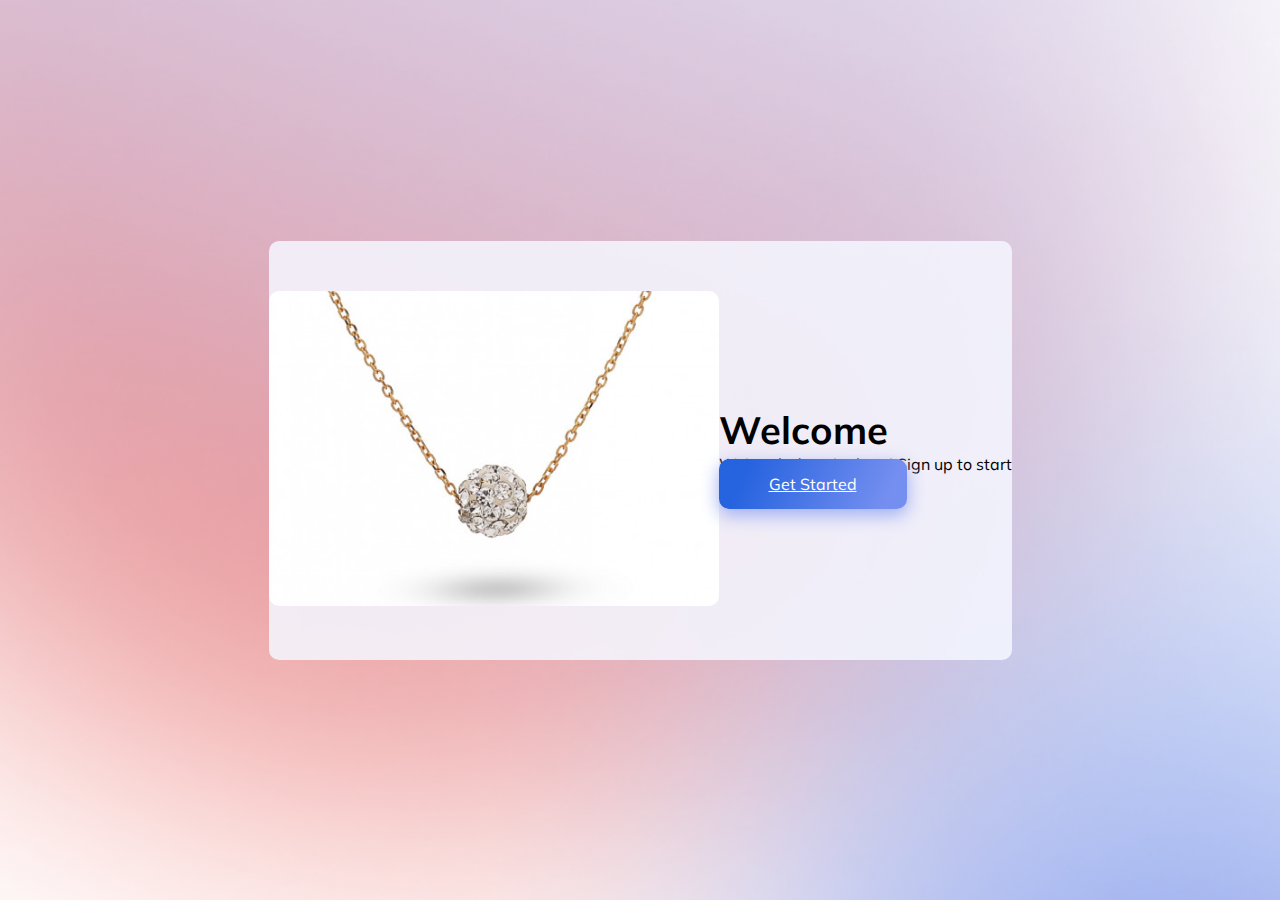
<file: index.html>
<!DOCTYPE html>
<html lang="en">
<head>
    <meta charset="UTF-8">
    <meta http-equiv="X-UA-Compatible" content="IE=edge">
    <meta name="viewport" content="width=device-width, initial-scale=1.0">
    <link href="https://fonts.googleapis.com/css2?family=Mulish:wght@400;700&display=swap" rel="stylesheet">
    <link href="https://cdn.jsdelivr.net/npm/bootstrap@5.3.0-alpha1/dist/css/bootstrap.min.css" rel="stylesheet" integrity="sha384-GLhlTQ8iRABdZLl6O3oVMWSktQOp6b7In1Zl3/Jr59b6EGGoI1aFkw7cmDA6j6gD" crossorigin="anonymous">
    <link rel="stylesheet" href="assets/css/style.css">
    <title>Welcome Page</title>
</head>
<body>

    <section class="welcome-section">
        <div class="container">
            <div class="row content">
                <div class="col-md-6 col-12">
                    <div class="welcome-image p-3">
                        <img class="w-100" src="assets/images/welcome.jpg" alt="">
                    </div>
                </div>
                <div class="col-md-5 col-12">
                    <div class="welcome-text">
                        <h2>Welcome</h2>
                        <p class="py-4">We’re glad you’re here! Sign up to start</p>
                    </div>
                    <div class="get-started">
                        <a class="btn" href="signup.html">Get Started</a>
                    </div>
                </div>
            </div>
        </div>
    </section>
    
    <!-- Scripts -->
    <script src="https://cdn.jsdelivr.net/npm/@popperjs/core@2.11.6/dist/umd/popper.min.js" integrity="sha384-oBqDVmMz9ATKxIep9tiCxS/Z9fNfEXiDAYTujMAeBAsjFuCZSmKbSSUnQlmh/jp3" crossorigin="anonymous"></script>
    <script src="https://cdn.jsdelivr.net/npm/bootstrap@5.3.0-alpha1/dist/js/bootstrap.min.js" integrity="sha384-mQ93GR66B00ZXjt0YO5KlohRA5SY2XofN4zfuZxLkoj1gXtW8ANNCe9d5Y3eG5eD" crossorigin="anonymous"></script>
    <script src="https://cdn.jsdelivr.net/npm/bootstrap@5.3.0-alpha1/dist/js/bootstrap.bundle.min.js" crossorigin="anonymous"></script>
</body>
</html>
</file>
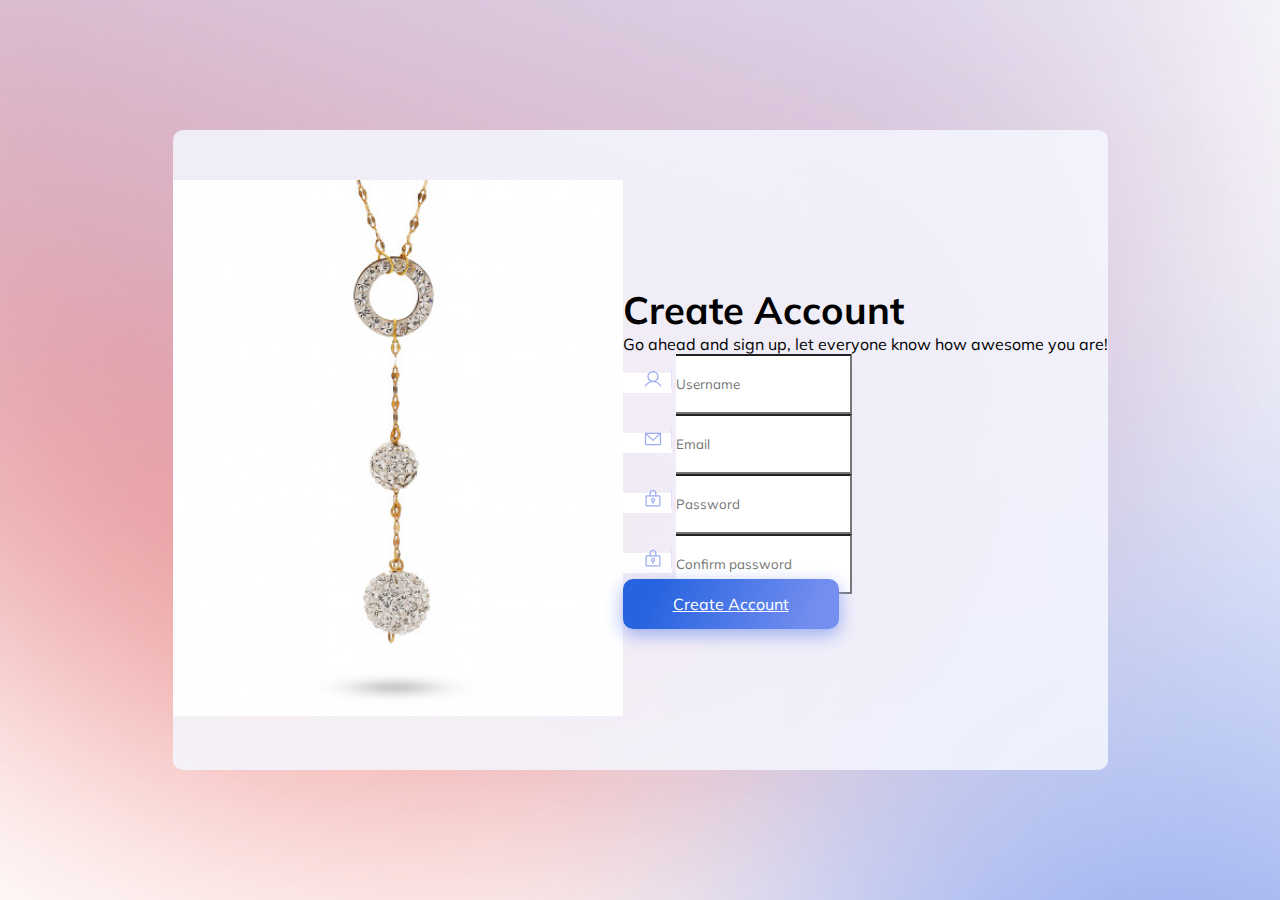
<file: signup.html>
<!DOCTYPE html>
<html lang="en">
<head>
    <meta charset="UTF-8">
    <meta http-equiv="X-UA-Compatible" content="IE=edge">
    <meta name="viewport" content="width=device-width, initial-scale=1.0">
    <link href="https://fonts.googleapis.com/css2?family=Mulish:wght@400;700&display=swap" rel="stylesheet">
    <link href="https://cdn.jsdelivr.net/npm/bootstrap@5.3.0-alpha1/dist/css/bootstrap.min.css" rel="stylesheet" integrity="sha384-GLhlTQ8iRABdZLl6O3oVMWSktQOp6b7In1Zl3/Jr59b6EGGoI1aFkw7cmDA6j6gD" crossorigin="anonymous">
    <link rel="stylesheet" href="assets/css/style.css">
    <title>Signup Page</title>
</head>
<body>

    <section class="signup-section">
        <div class="container">
            <div class="row content">
                <div class="col-xl-5 col-lg-6 col-12">
                    <div class="welcome-image p-3">
                        <img class="w-100" src="assets/images/signup.jpg" alt="">
                    </div>
                </div>
                <div class="col-lg-5 col-12">
                    <div class="welcome-text">
                        <h2>Create Account</h2>
                        <p class="py-4">Go ahead and sign up, let everyone know how awesome you are!</p>
                    </div>
                    <form action="" method="post">
                        <div class="form-inputs">
                            <div class="input-group mb-3">
                                <span class="input-group-text" id="basic-addon1"><img src="assets/icons/user.svg" alt=""></span>
                                <input type="text" class="form-control" placeholder="Username" aria-label="Username" aria-describedby="basic-addon1">
                              </div>
                              <div class="input-group mb-3">
                                <span class="input-group-text" id="basic-addon2"><img src="assets/icons/mail.svg" alt=""></span>
                                <input type="text" class="form-control" placeholder="Email" aria-label="Email" aria-describedby="basic-addon2">
                              </div>
                              <div class="input-group mb-3">
                                <span class="input-group-text" id="basic-addon3"><img src="assets/icons/lock.svg" alt=""></span>
                                <input type="text" class="form-control" placeholder="Password" aria-label="Password" aria-describedby="basic-addon3">
                              </div>
                              <div class="input-group mb-3">
                                <span class="input-group-text" id="basic-addon4"><img src="assets/icons/lock.svg" alt=""></span>
                                <input type="text" class="form-control" placeholder="Confirm password" aria-label="Confirm password" aria-describedby="basic-addon4">
                              </div>
                        </div>
                        <div class="create-account">
                            <a class="btn" href="succeed.html">Create Account</a>
                        </div>
                    </form>
                </div>
            </div>
        </div>
    </section>
    
    <!-- Scripts -->
    <script src="https://cdn.jsdelivr.net/npm/@popperjs/core@2.11.6/dist/umd/popper.min.js" integrity="sha384-oBqDVmMz9ATKxIep9tiCxS/Z9fNfEXiDAYTujMAeBAsjFuCZSmKbSSUnQlmh/jp3" crossorigin="anonymous"></script>
    <script src="https://cdn.jsdelivr.net/npm/bootstrap@5.3.0-alpha1/dist/js/bootstrap.min.js" integrity="sha384-mQ93GR66B00ZXjt0YO5KlohRA5SY2XofN4zfuZxLkoj1gXtW8ANNCe9d5Y3eG5eD" crossorigin="anonymous"></script>
    <script src="https://cdn.jsdelivr.net/npm/bootstrap@5.3.0-alpha1/dist/js/bootstrap.bundle.min.js" crossorigin="anonymous"></script>
</body>
</html>
</file>
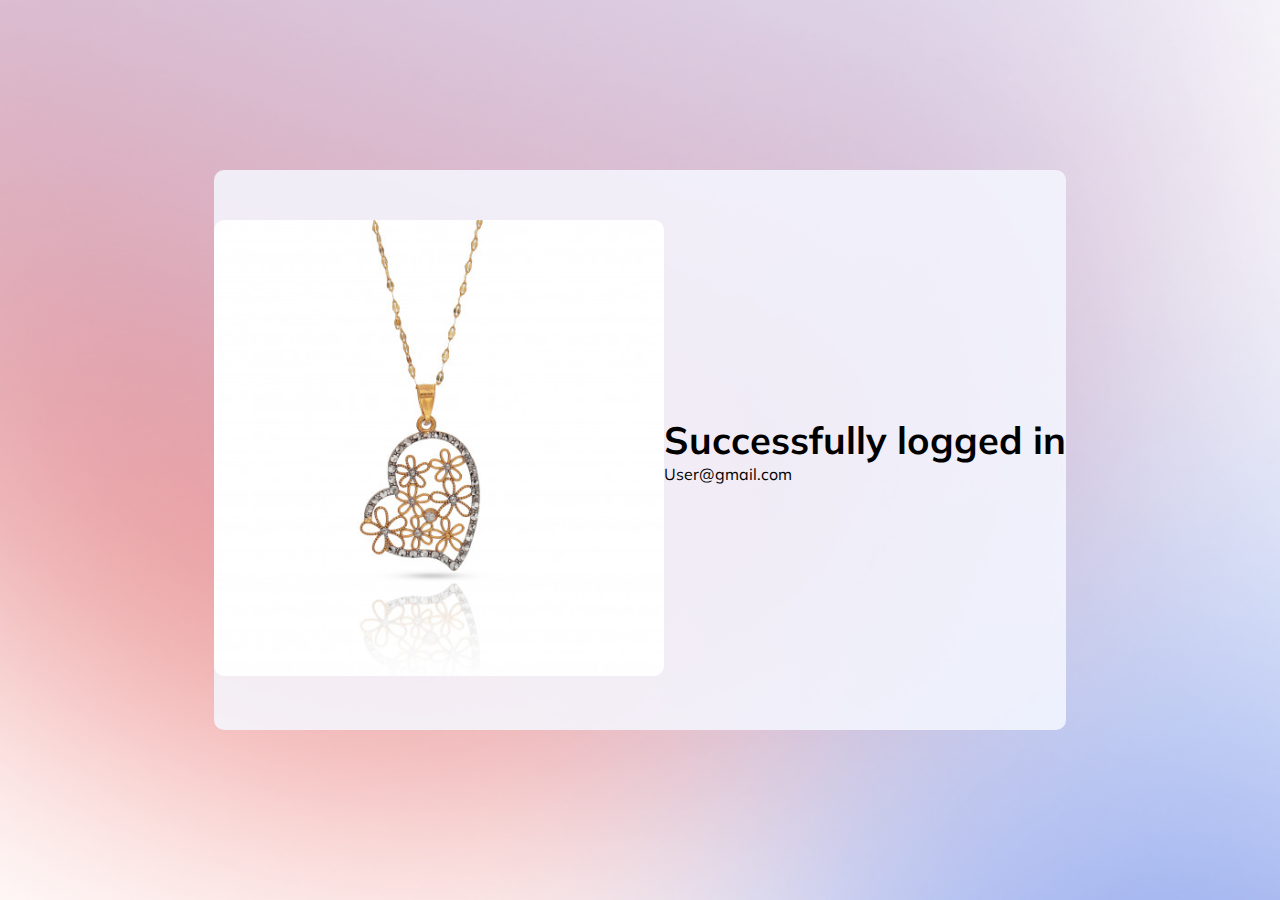
<file: succeed.html>
<!DOCTYPE html>
<html lang="en">
<head>
    <meta charset="UTF-8">
    <meta http-equiv="X-UA-Compatible" content="IE=edge">
    <meta name="viewport" content="width=device-width, initial-scale=1.0">
    <link href="https://fonts.googleapis.com/css2?family=Mulish:wght@400;700&display=swap" rel="stylesheet">
    <link href="https://cdn.jsdelivr.net/npm/bootstrap@5.3.0-alpha1/dist/css/bootstrap.min.css" rel="stylesheet" integrity="sha384-GLhlTQ8iRABdZLl6O3oVMWSktQOp6b7In1Zl3/Jr59b6EGGoI1aFkw7cmDA6j6gD" crossorigin="anonymous">
    <link rel="stylesheet" href="assets/css/style.css">
    <title>Succeed Page</title>
</head>
<body>

    <section class="welcome-section">
        <div class="container">
            <div class="row content">
                <div class="col-md-5 col-12">
                    <div class="welcome-image p-3">
                        <img class="w-100" src="assets/images/succeed.jpg" alt="">
                    </div>
                </div>
                <div class="col-md-6 col-12">
                    <div class="welcome-text">
                        <h2>Successfully logged in</h2>
                        <p class="py-4">User@gmail.com</p>
                    </div>
                </div>
            </div>
        </div>
    </section>
    
    <!-- Scripts -->
    <script src="https://cdn.jsdelivr.net/npm/@popperjs/core@2.11.6/dist/umd/popper.min.js" integrity="sha384-oBqDVmMz9ATKxIep9tiCxS/Z9fNfEXiDAYTujMAeBAsjFuCZSmKbSSUnQlmh/jp3" crossorigin="anonymous"></script>
    <script src="https://cdn.jsdelivr.net/npm/bootstrap@5.3.0-alpha1/dist/js/bootstrap.min.js" integrity="sha384-mQ93GR66B00ZXjt0YO5KlohRA5SY2XofN4zfuZxLkoj1gXtW8ANNCe9d5Y3eG5eD" crossorigin="anonymous"></script>
    <script src="https://cdn.jsdelivr.net/npm/bootstrap@5.3.0-alpha1/dist/js/bootstrap.bundle.min.js" crossorigin="anonymous"></script>
</body>
</html>
</file>
<file: assets/css/style.css>
/* For All Elements */

* {
    padding: 0;
    margin: 0;
    box-sizing: border-box;
    font-family: 'Mulish', sans-serif;
}

/* Welcome Page */

.welcome-section , .signup-section {
    background-image:linear-gradient(rgba(255,255,255,.3), rgba(255,255,255,.3)), url(../images/bg.png);
    background-position: center center;
    background-repeat: no-repeat;
    background-size: cover;
    min-height: 100vh;
    display: flex;
    justify-content: center;
    align-items: center;
}

.welcome-section .content , .signup-section .content {
    display: flex;
    justify-content: center;
    align-items: center;
    background: rgba(245, 247, 255, 0.85);
    border-radius: 10px;
    padding: 50px 0;
}

.welcome-section .content .welcome-image img {
    border-radius: 10px;
}


.welcome-section .content .welcome-text h2 , .signup-section .content .welcome-text h2 {
    font-size: 56px;
    font-weight: 700;
}

.welcome-section .content .welcome-text p , .signup-section .content .welcome-text p {
    font-size: 24px;
    font-weight: 400;
}

.welcome-section .content .btn , .signup-section .content .btn {
    width: 90%;
    padding: 15px 50px;
    color: #FFFF;
    background: linear-gradient(113.87deg, #2663DF 14.81%, #758FF0 88.76%);
    box-shadow: 0px 6px 18px #9CADF2;
    border-radius: 10px;
}

/* Signup Section */

.signup-section .content form {
    width: 100%;
}

.signup-section .content .form-inputs .input-group-text {
    background-color: #fff;
    padding-left: 20px;
}
.signup-section .content .form-inputs input {
    border-left: 0;
    padding: 20px 0;
    outline: none;
}

.signup-section .form-control:focus,
.signup-section .form-control:active,
.signup-section .form-control:focus {
    outline: none;
    box-shadow: none;
}

.signup-section .content .btn {
    width: 100%;
}

@media all and (max-width: 1400px) {
    .welcome-section .content .welcome-text h2 , .signup-section .content .welcome-text h2 {
        font-size: 38px;
    }

    .welcome-section .content .welcome-text p , .signup-section .content .welcome-text p {
        font-size: 16px;
    }
}

@media all and (max-width: 991px) {
    .welcome-section .content {
        padding: 100px 0;
        height: 100%;
    }
    .welcome-section .content .welcome-text , .signup-section .content .welcome-text {
        text-align: center;
    }

    .welcome-section .content .welcome-text h2 , .signup-section .content .welcome-text h2 {
        font-size: 42px;
    }

    .welcome-section .content .welcome-text p , .signup-section .content .welcome-text p {
        font-size: 16px;
    }
    .welcome-section .content .get-started , .signup-section .content .create-account {
        display: flex;
        justify-content: center;
    }

    .signup-section .content {
        padding: 100px 25px;
        height: 100%;
    }
}
</file>
